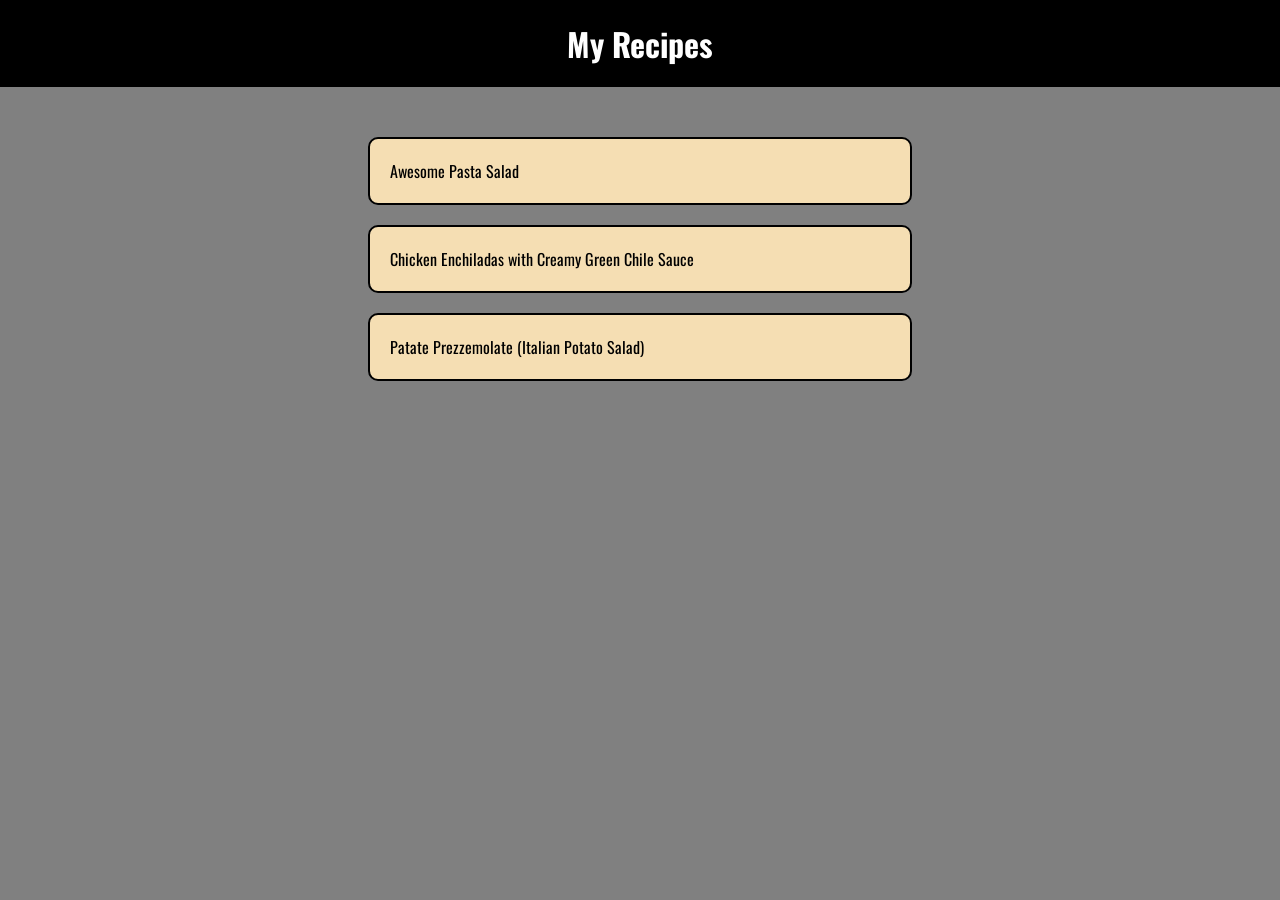
<file: index.html>
<!DOCTYPE html>
<html lang="en">
<head>
    <meta charset="UTF-8">
    <meta name="viewport" content="width=device-width, initial-scale=1.0">
    <title>Recipes</title>
    <link rel="stylesheet" href="styles/style.css">

    <link rel="preconnect" href="https://fonts.googleapis.com">
    <link rel="preconnect" href="https://fonts.gstatic.com" crossorigin>
    <link href="https://fonts.googleapis.com/css2?family=Oswald:wght@200..700&display=swap" rel="stylesheet">
</head>
<body>
    <h1 class="header">My Recipes</h1>
    <ul>
        <li class="recipes-card"><a href="./recipe_pages/awesome-pasta-salad.html">Awesome Pasta Salad</a></li>
        <li class="recipes-card"><a href="./recipe_pages/chicken-enchiladas.html">Chicken Enchiladas with Creamy Green Chile Sauce</a></li>
        <li class="recipes-card"><a href="./recipe_pages/patate-prezzemolate.html">Patate Prezzemolate (Italian Potato Salad)</a></li>
    </ul>
    
</body>
</html>
</file>
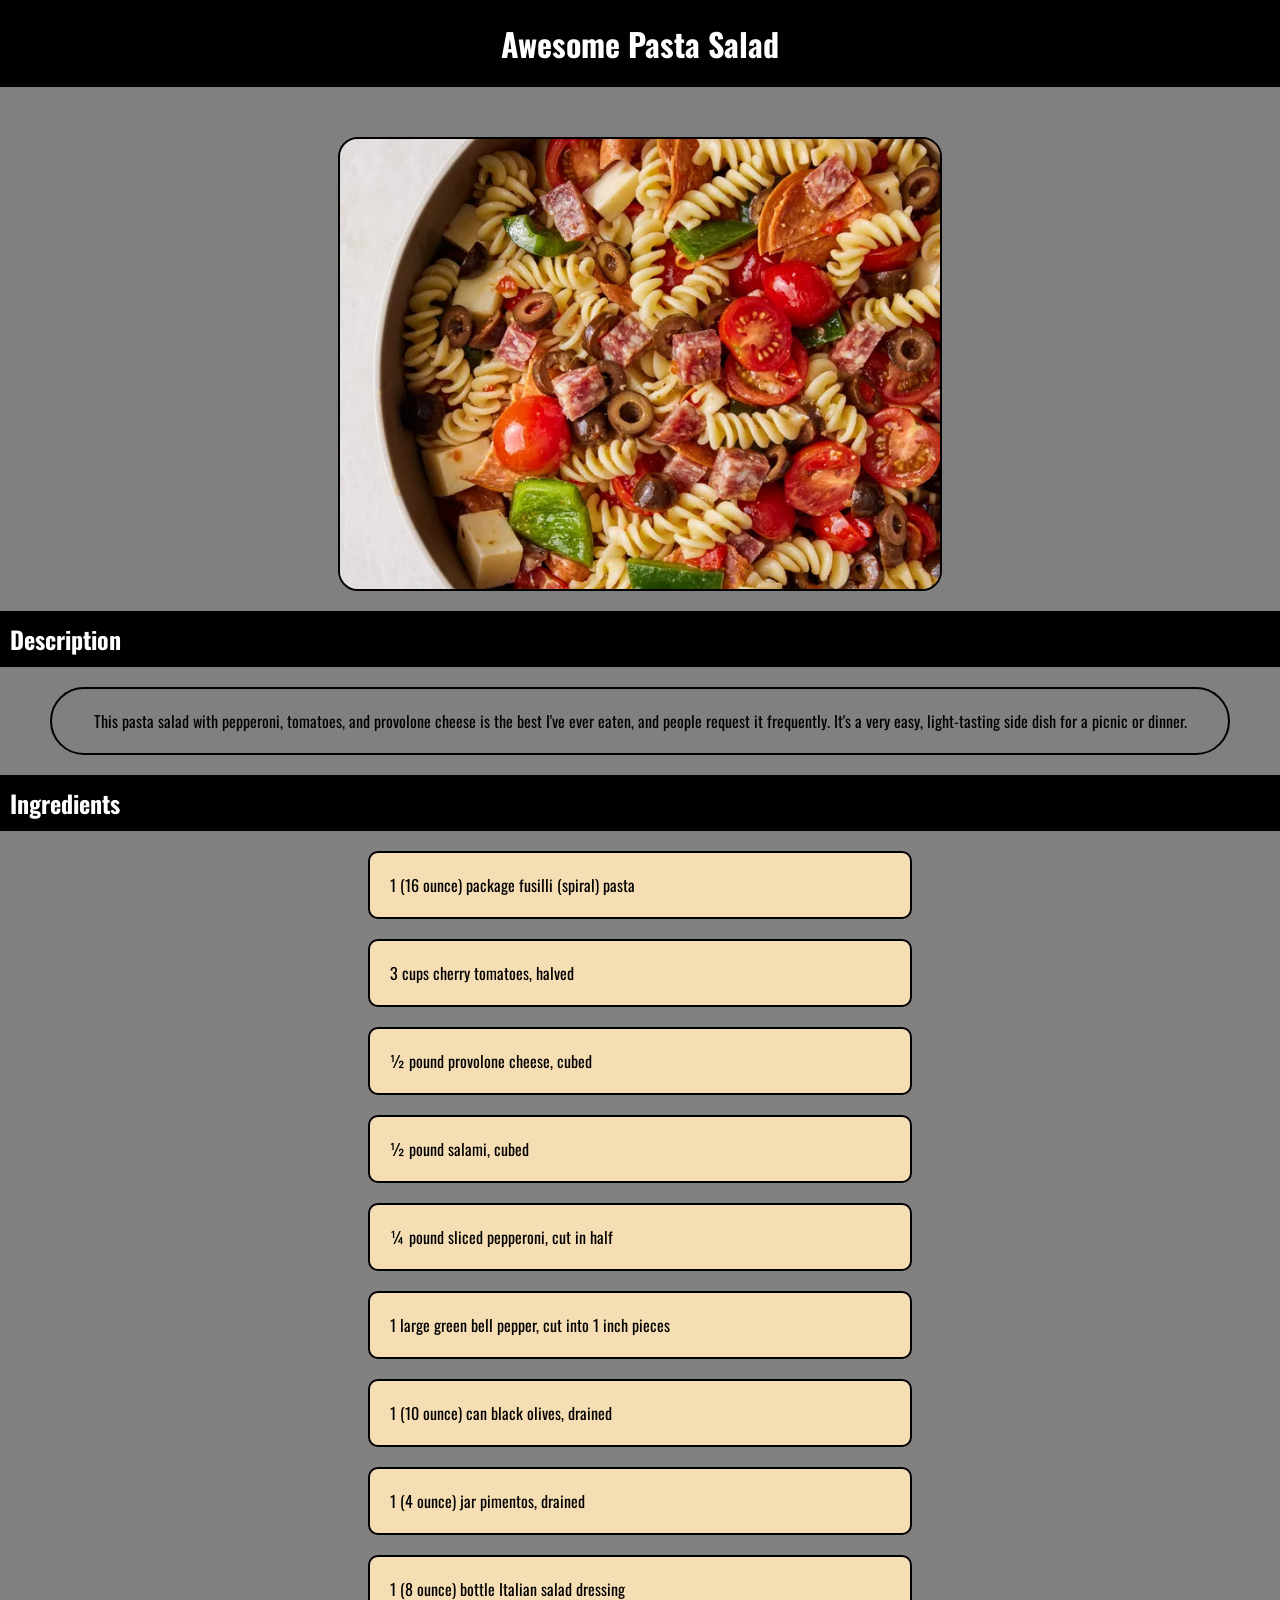
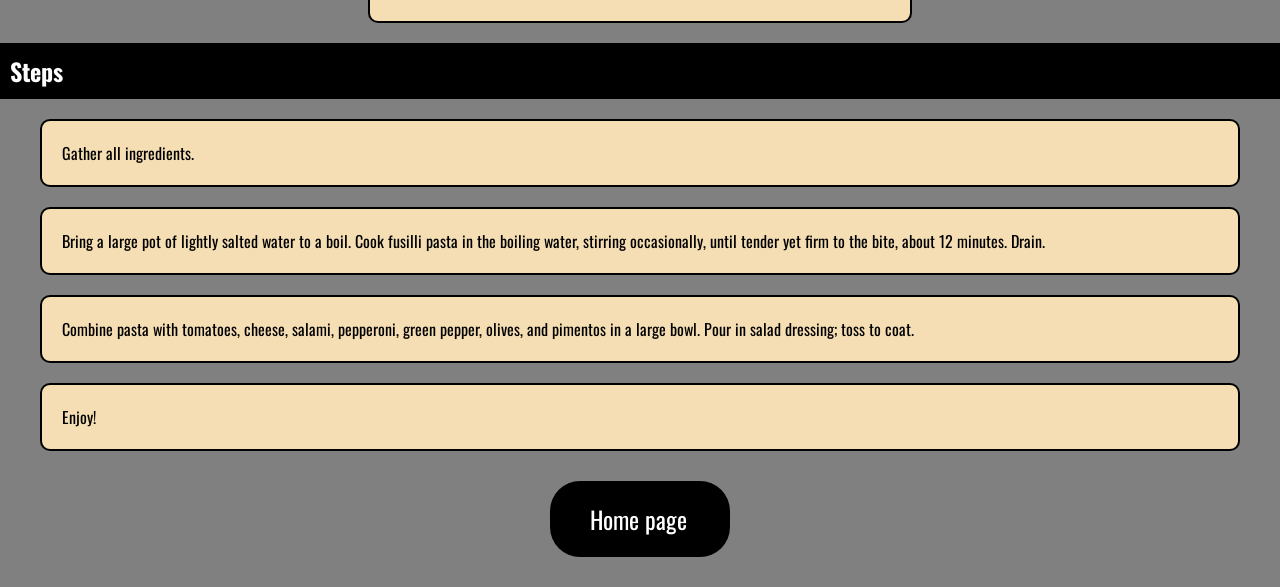
<file: recipe_pages/awesome-pasta-salad.html>
<!DOCTYPE html>
<html lang="en">
<head>
    <meta charset="UTF-8">
    <meta name="viewport" content="width=device-width, initial-scale=1.0">
    <title>Awesome Pasta Salad</title>
    <link rel="stylesheet" href="../styles/style.css">

    <link rel="preconnect" href="https://fonts.googleapis.com">
    <link rel="preconnect" href="https://fonts.gstatic.com" crossorigin>
    <link href="https://fonts.googleapis.com/css2?family=Oswald:wght@200..700&display=swap" rel="stylesheet">

</head>
<body>
    <h1 class="header">Awesome Pasta Salad</h1>
    <img src="../images/awesome-pasta-salad.jpg" alt="Awesome Pasta Salad"
    height="450" width="600">

    <h2>Description</h2>
    <p>This pasta salad with pepperoni, tomatoes, and provolone cheese is the best I've ever eaten, and people request it frequently. It's a very easy, light-tasting side dish for a picnic or dinner.</p>

    <h2>Ingredients</h2>
    <ul>
        <li>1 (16 ounce) package fusilli (spiral) pasta</li>
        <li>3 cups cherry tomatoes, halved</li>
        <li>½ pound provolone cheese, cubed</li>
        <li>½ pound salami, cubed</li>
        <li>¼ pound sliced pepperoni, cut in half</li>
        <li>1 large green bell pepper, cut into 1 inch pieces</li>
        <li>1 (10 ounce) can black olives, drained</li>
        <li>1 (4 ounce) jar pimentos, drained</li>
        <li>1 (8 ounce) bottle Italian salad dressing</li>
    </ul>

    <h2>Steps</h2>
    <ol>
        <li>Gather all ingredients.</li>
        <li>Bring a large pot of lightly salted water to a boil. Cook fusilli pasta in the boiling water, stirring occasionally, until tender yet firm to the bite, about 12 minutes. Drain.</li>
        <li>Combine pasta with tomatoes, cheese, salami, pepperoni, green pepper, olives, and pimentos in a large bowl. Pour in salad dressing; toss to coat.</li>
        <li>Enjoy!</li>
    </ol>

    <a class="button" href="../index.html">Home page</a>
</body>
</html>
</file>
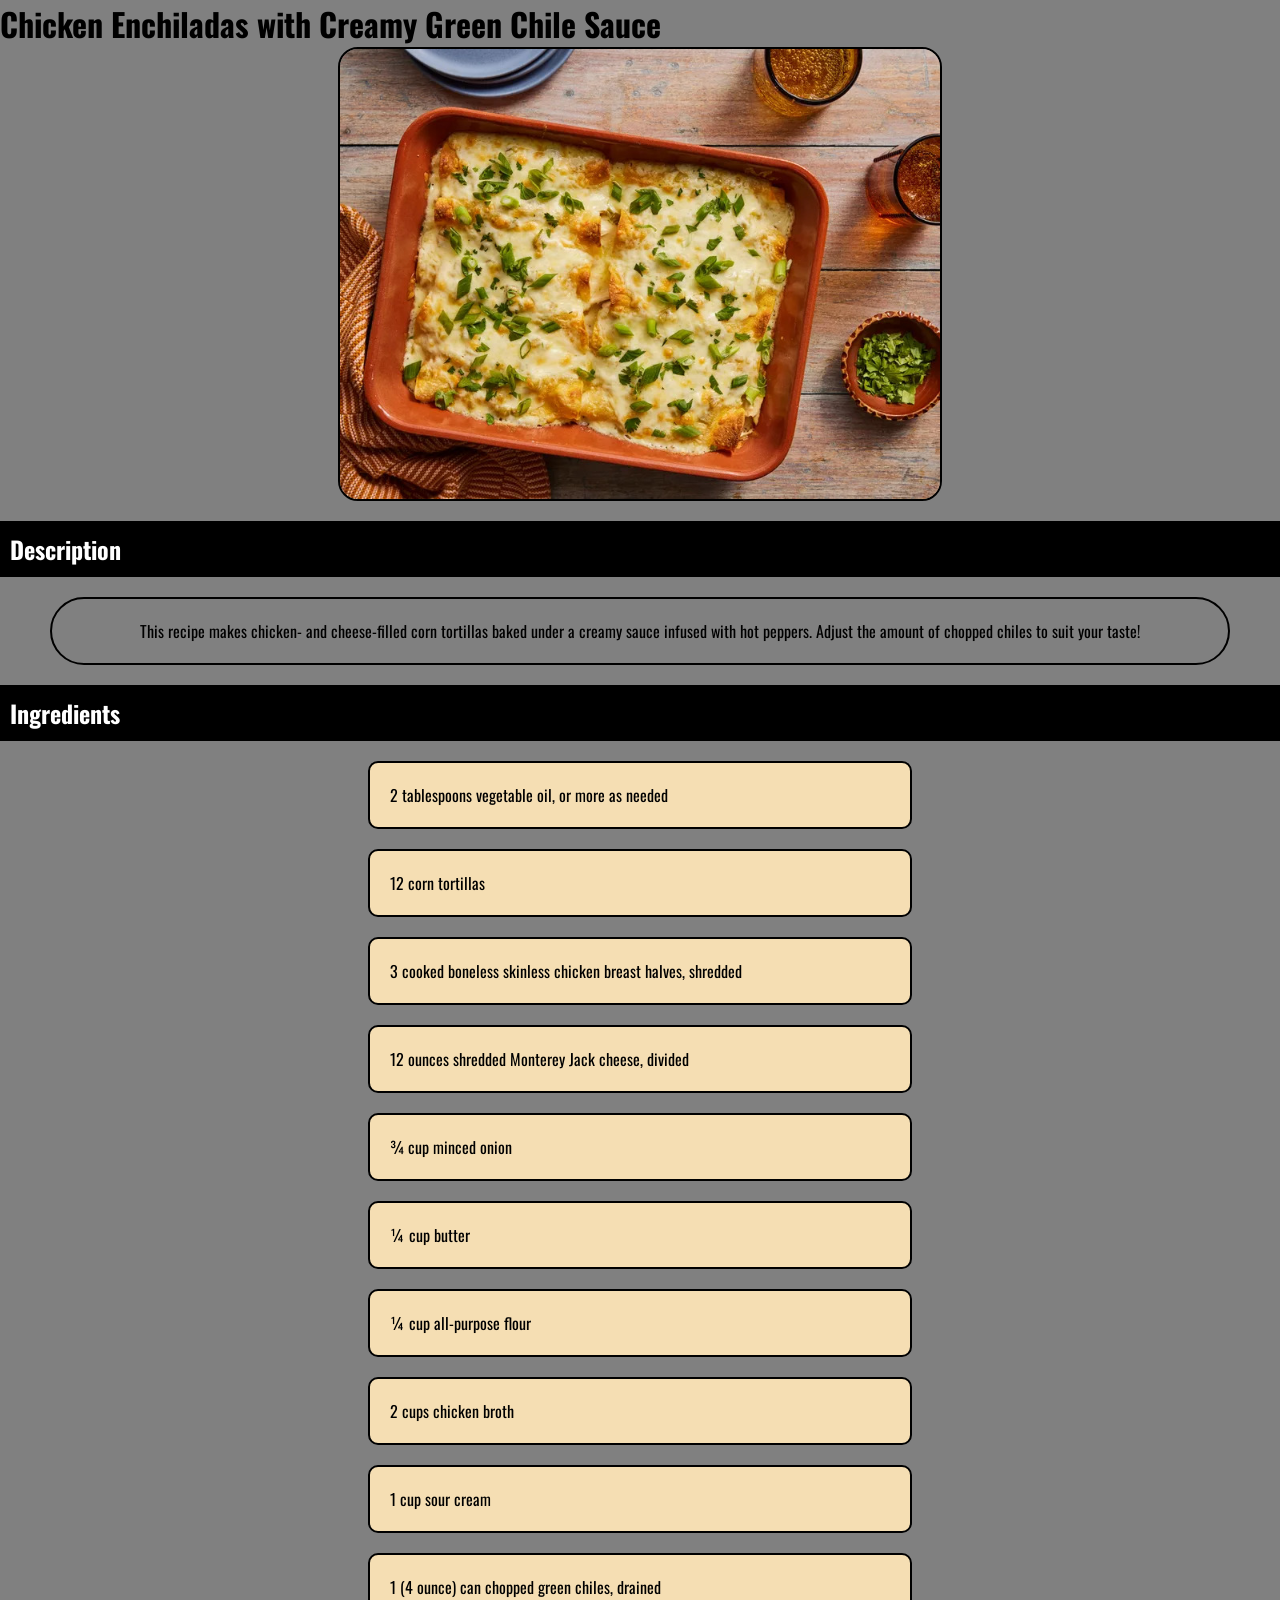
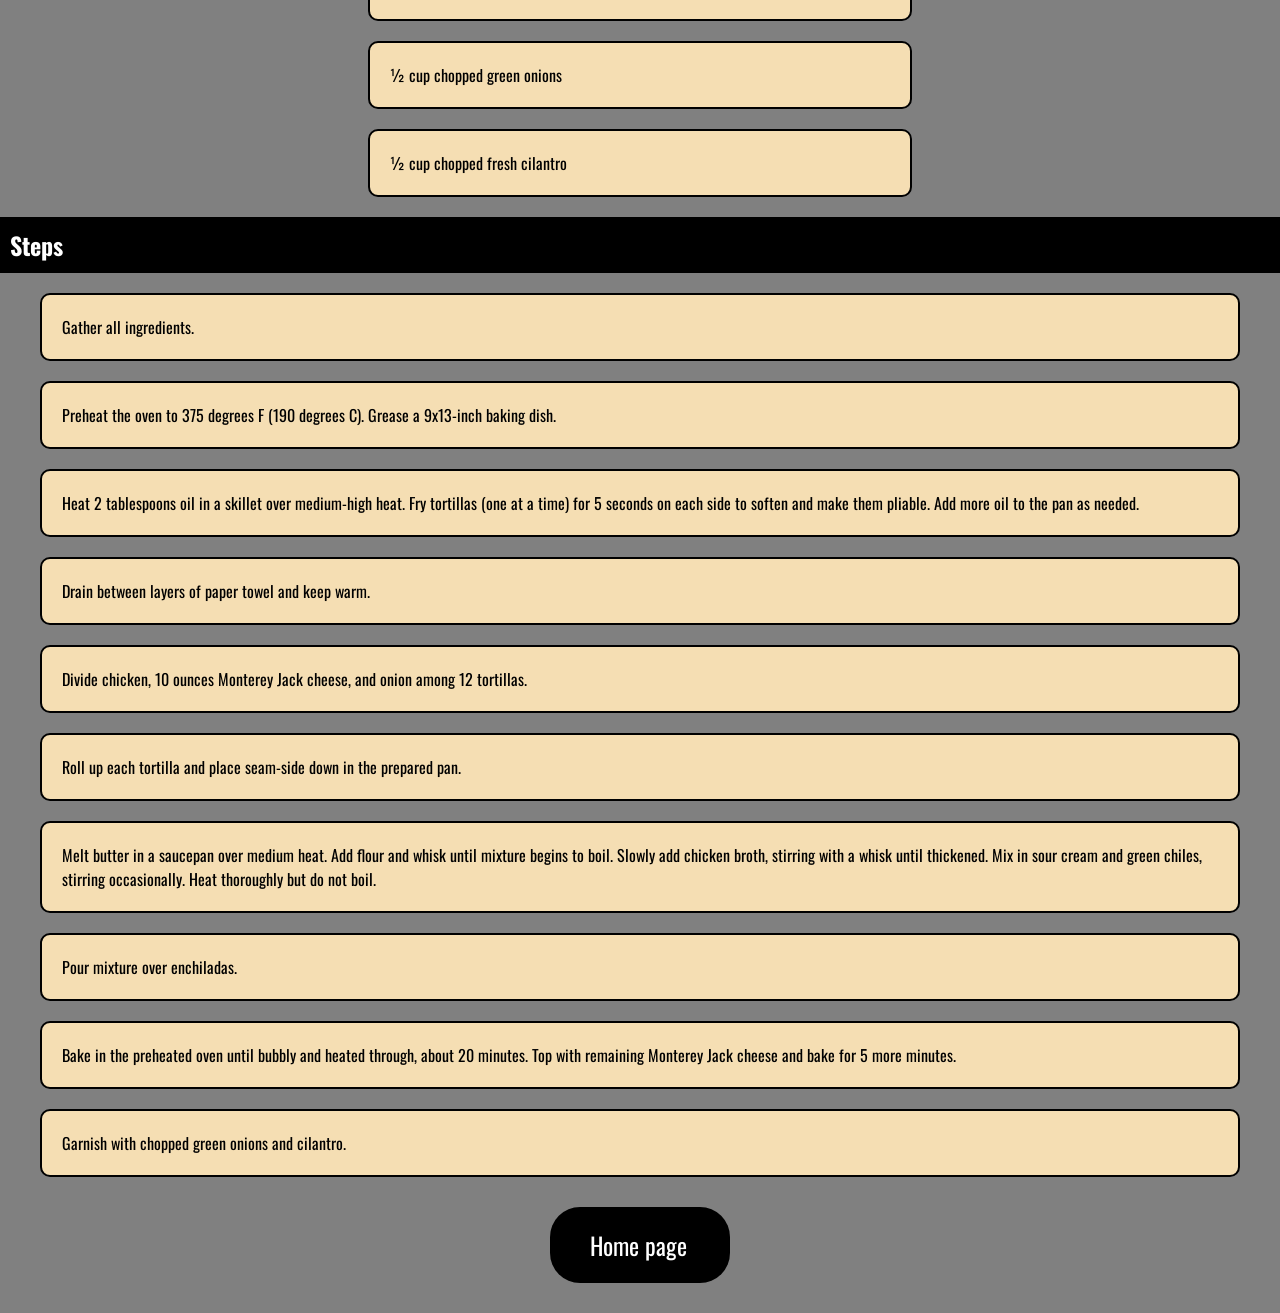
<file: recipe_pages/chicken-enchiladas.html>
<!DOCTYPE html>
<html lang="en">
<head>
    <meta charset="UTF-8">
    <meta name="viewport" content="width=device-width, initial-scale=1.0">
    <title>Chicken Enchiladas</title>
    <link rel="stylesheet" href="../styles/style.css">

    <link rel="preconnect" href="https://fonts.googleapis.com">
    <link rel="preconnect" href="https://fonts.gstatic.com" crossorigin>
    <link href="https://fonts.googleapis.com/css2?family=Oswald:wght@200..700&display=swap" rel="stylesheet">
</head>
<body>

    <h1>Chicken Enchiladas with Creamy Green Chile Sauce</h1>

    <img src="../images/chicken-enchiladas.jpg" alt="Chicken Enchiladas" width="600"
    height="450">

    <h2>Description</h2>
    <p>This recipe makes chicken- and cheese-filled corn tortillas baked under a creamy sauce infused with hot peppers. Adjust the amount of chopped chiles to suit your taste!</p>

    <h2>Ingredients</h2>
    <ul>
        <li>2 tablespoons vegetable oil, or more as needed</li>
        <li>12 corn tortillas</li>
        <li>3 cooked boneless skinless chicken breast halves, shredded</li>
        <li>12 ounces shredded Monterey Jack cheese, divided</li>
        <li>¾ cup minced onion</li>
        <li>¼ cup butter</li>
        <li>¼ cup all-purpose flour</li>
        <li>2 cups chicken broth</li>
        <li>1 cup sour cream</li>
        <li>1 (4 ounce) can chopped green chiles, drained</li>
        <li>½ cup chopped green onions</li>
        <li>½ cup chopped fresh cilantro</li>
    </ul>

    <h2>Steps</h2>
    <ol>
        <li>Gather all ingredients.</li>
        <li>Preheat the oven to 375 degrees F (190 degrees C). Grease a 9x13-inch baking dish.</li>
        <li>Heat 2 tablespoons oil in a skillet over medium-high heat. Fry tortillas (one at a time) for 5 seconds on each side to soften and make them pliable. Add more oil to the pan as needed.</li>
        <li>Drain between layers of paper towel and keep warm.</li>
        <li>Divide chicken, 10 ounces Monterey Jack cheese, and onion among 12 tortillas.</li>
        <li>Roll up each tortilla and place seam-side down in the prepared pan.</li>
        <li>Melt butter in a saucepan over medium heat. Add flour and whisk until mixture begins to boil. Slowly add chicken broth, stirring with a whisk until thickened. Mix in sour cream and green chiles, stirring occasionally. Heat thoroughly but do not boil.</li>
        <li>Pour mixture over enchiladas.</li>
        <li>Bake in the preheated oven until bubbly and heated through, about 20 minutes. Top with remaining Monterey Jack cheese and bake for 5 more minutes.
        </li>
        <li>Garnish with chopped green onions and cilantro.</li>
    </ol>

    <a class="button" href="../index.html">Home page</a>
</body>
</html>
</file>
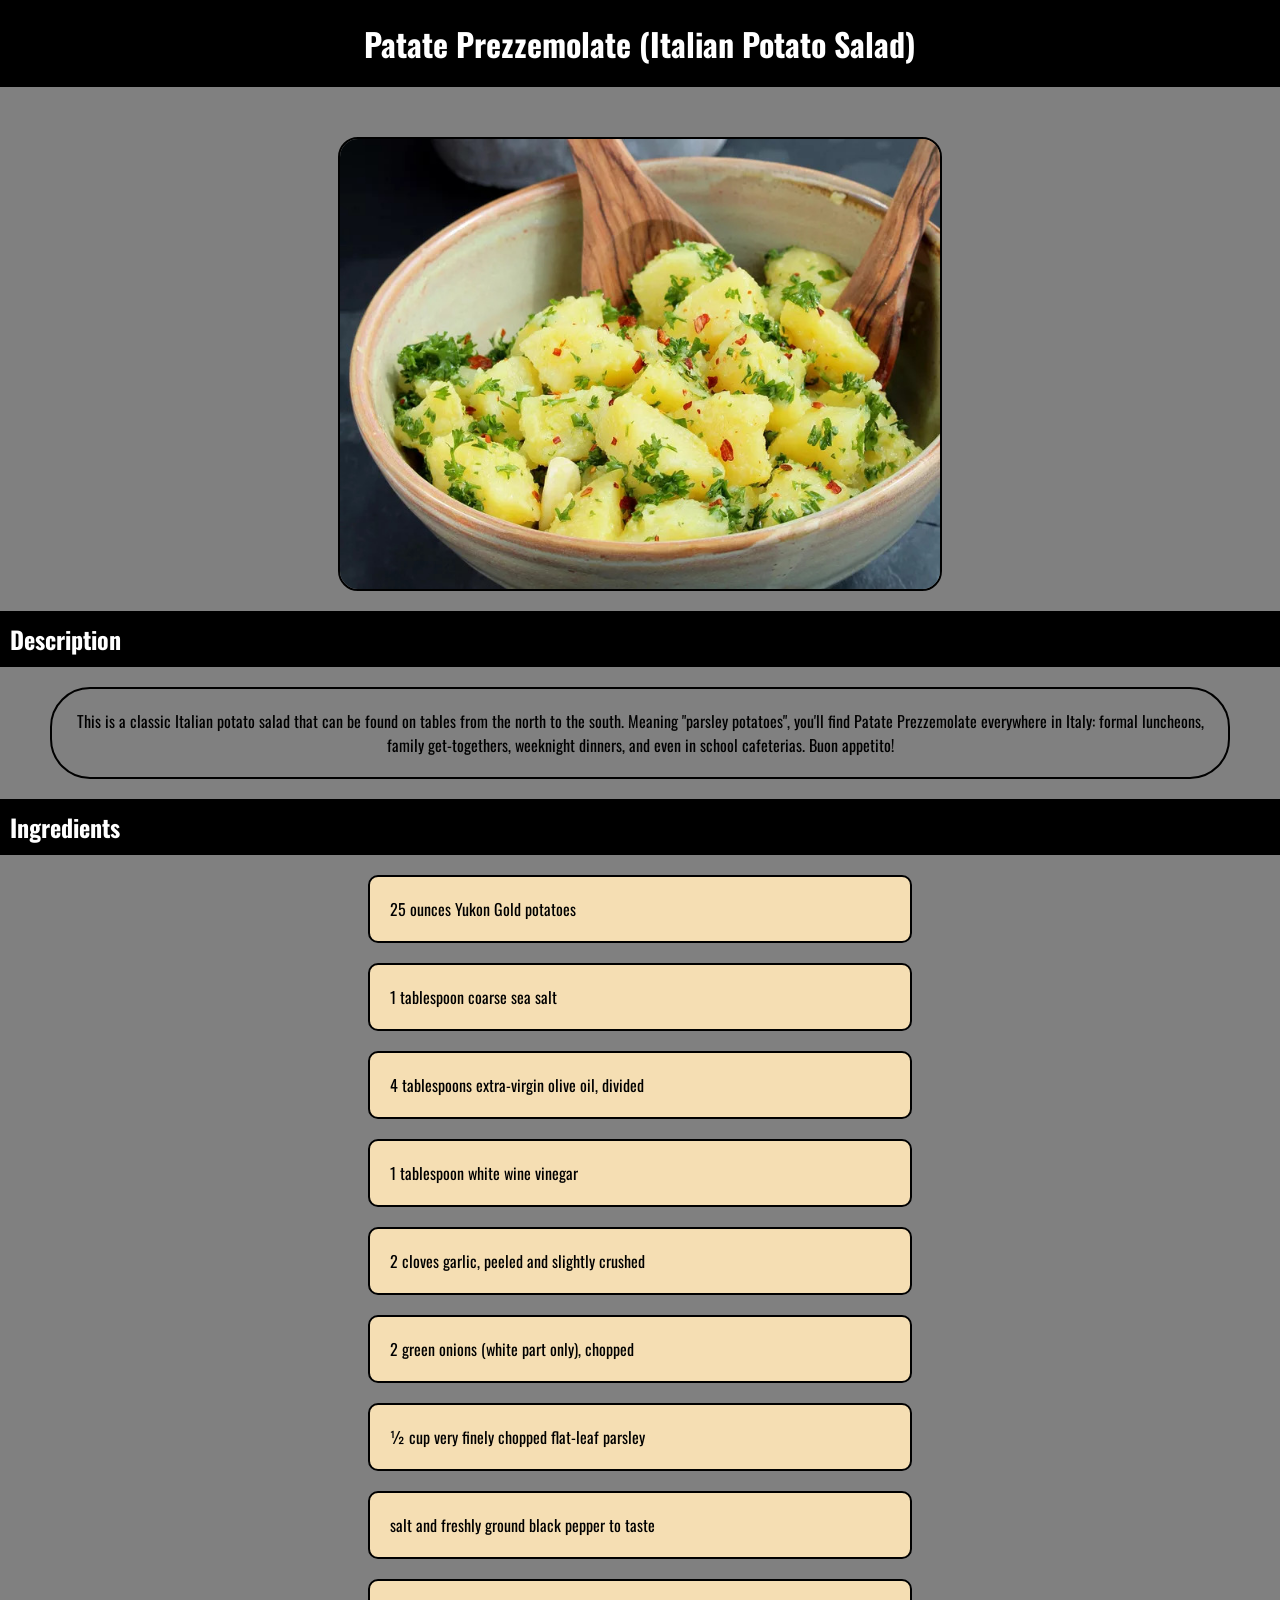
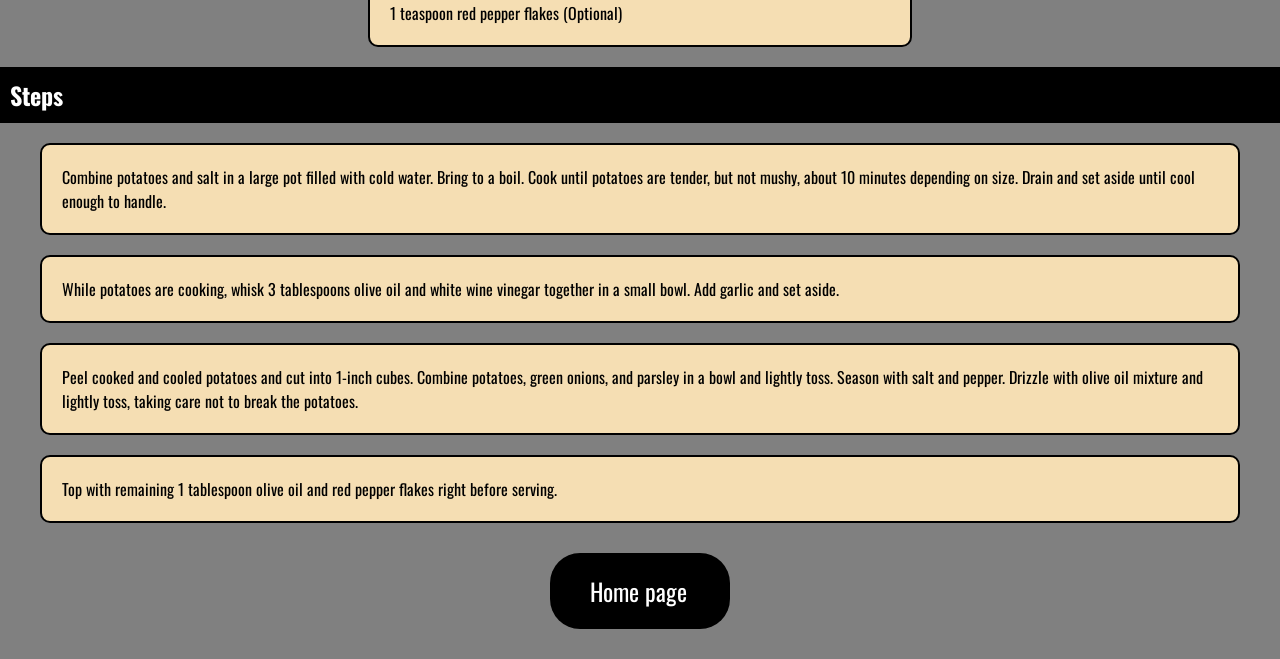
<file: recipe_pages/patate-prezzemolate.html>
<!DOCTYPE html>
<html lang="en">
<head>
    <meta charset="UTF-8">
    <meta name="viewport" content="width=device-width, initial-scale=1.0">
    <title>Patate Prezzemolate</title>
    <link rel="stylesheet" href="../styles/style.css">

    <link rel="preconnect" href="https://fonts.googleapis.com">
    <link rel="preconnect" href="https://fonts.gstatic.com" crossorigin>
    <link href="https://fonts.googleapis.com/css2?family=Oswald:wght@200..700&display=swap" rel="stylesheet">

</head>
<body>
    <h1 class="header">Patate Prezzemolate (Italian Potato Salad)</h1>
    <img src="../images/patate-prezzemolate.jpg" alt="Patate Prezzemolate">
    
    <h2>Description</h2>
    <p>This is a classic Italian potato salad that can be found on tables from the north to the south. Meaning "parsley potatoes", you'll find Patate Prezzemolate everywhere in Italy: formal luncheons, family get-togethers, weeknight dinners, and even in school cafeterias. Buon appetito!</p>
    
    <h2>Ingredients</h2>
    <ul>
        <li>25 ounces Yukon Gold potatoes</li>
        <li>1 tablespoon coarse sea salt</li>
        <li>4 tablespoons extra-virgin olive oil, divided</li>
        <li>1 tablespoon white wine vinegar</li>
        <li>2 cloves garlic, peeled and slightly crushed</li>
        <li>2 green onions (white part only), chopped</li>
        <li>½ cup very finely chopped flat-leaf parsley</li>
        <li>salt and freshly ground black pepper to taste</li>
        <li>1 teaspoon red pepper flakes (Optional)</li>
    </ul>

    <h2>Steps</h2>
    <ol>
        <li>Combine potatoes and salt in a large pot filled with cold water. Bring to a boil. Cook until potatoes are tender, but not mushy, about 10 minutes depending on size. Drain and set aside until cool enough to handle.</li>
        <li>While potatoes are cooking, whisk 3 tablespoons olive oil and white wine vinegar together in a small bowl. Add garlic and set aside.</li>
        <li>Peel cooked and cooled potatoes and cut into 1-inch cubes. Combine potatoes, green onions, and parsley in a bowl and lightly toss. Season with salt and pepper. Drizzle with olive oil mixture and lightly toss, taking care not to break the potatoes.</li>
        <li>Top with remaining 1 tablespoon olive oil and red pepper flakes right before serving.</li>
    </ol>

    <a class="button" href="../index.html">Home page</a>
</body>
</html>
</file>
<file: styles/style.css>
*{
    margin: 0;
    padding: 0;
    font-family: "Oswald", sans-serif;
}
body{
    background: gray;
}
.header{
    background: black;
    color: white;
    padding: 20px;
    margin: 0 auto;
    margin-bottom: 50px;
    text-align: center;
}

.recipes-card{
    background: wheat;
    border: 2px solid black ;
    cursor: pointer;
    border-radius: 10px;
    padding: 20px ;
    width: 500px;
    margin: 20px auto;
}

a{
    color: black;
    text-decoration: none;
}

img{
    display: block;
    border: 2px solid black;
    border-radius: 20px;
    width: 600px;
    height: 450px;
    margin: 0 auto;

}

li{
    background: wheat;
    border: 2px solid black ;
    border-radius: 10px;
    padding: 20px ;
    margin: 20px auto; 
    list-style: none;
}
ul>li{
     width: 500px;
}

h2{
    background: black;
    color: white;
    padding: 10px;
    margin: 20px auto;
}

p{
    margin: 0 50px;
    padding: 20px;
    border: 2px solid black;
    border-radius: 40px;
    text-align: center;
}

ol > li{
    display: block;
    margin: 20px 40px;   
}

.button{
    display: block;
    margin: 30px auto;
    background: black;
    color: white;
    border-radius: 30px;
    padding: 20px 40px;
    font-size: x-large;
    width: 100px;
}
</file>
